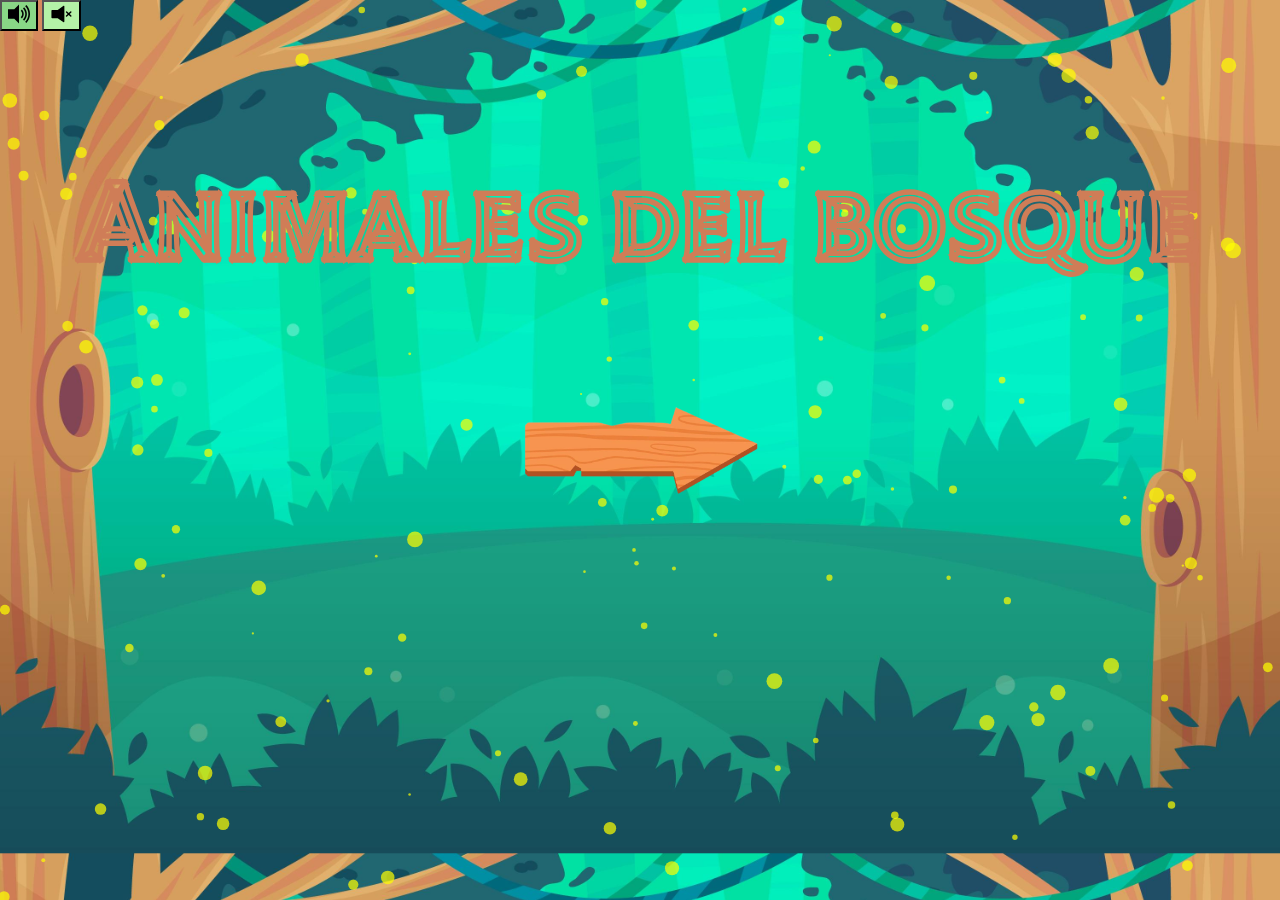
<file: index.html>
<!DOCTYPE html>
<html lang="es">
<head>
<meta charset="UTF-8">
<title>Diploma</title>
<link rel="stylesheet" href="css/presentacion-style.css">
</head>
<body >
<canvas id="canvas"></canvas>
<button id="play"  onclick="playMusic()"><img id="audio" src="imagenes/play.svg" alt=""></button>
<button id="paused" onclick="pauseMusic()"><img id="audio" src="imagenes/paused.svg" alt=""></button>

<div>
  <p>Animales del bosque</p>
  <a href="principal.html"><img src="imagenes/flecha.png" style="width: 20%;"></a>
</div>
<script src="js/presentacion.js"></script>
</body>
</html>
</file>
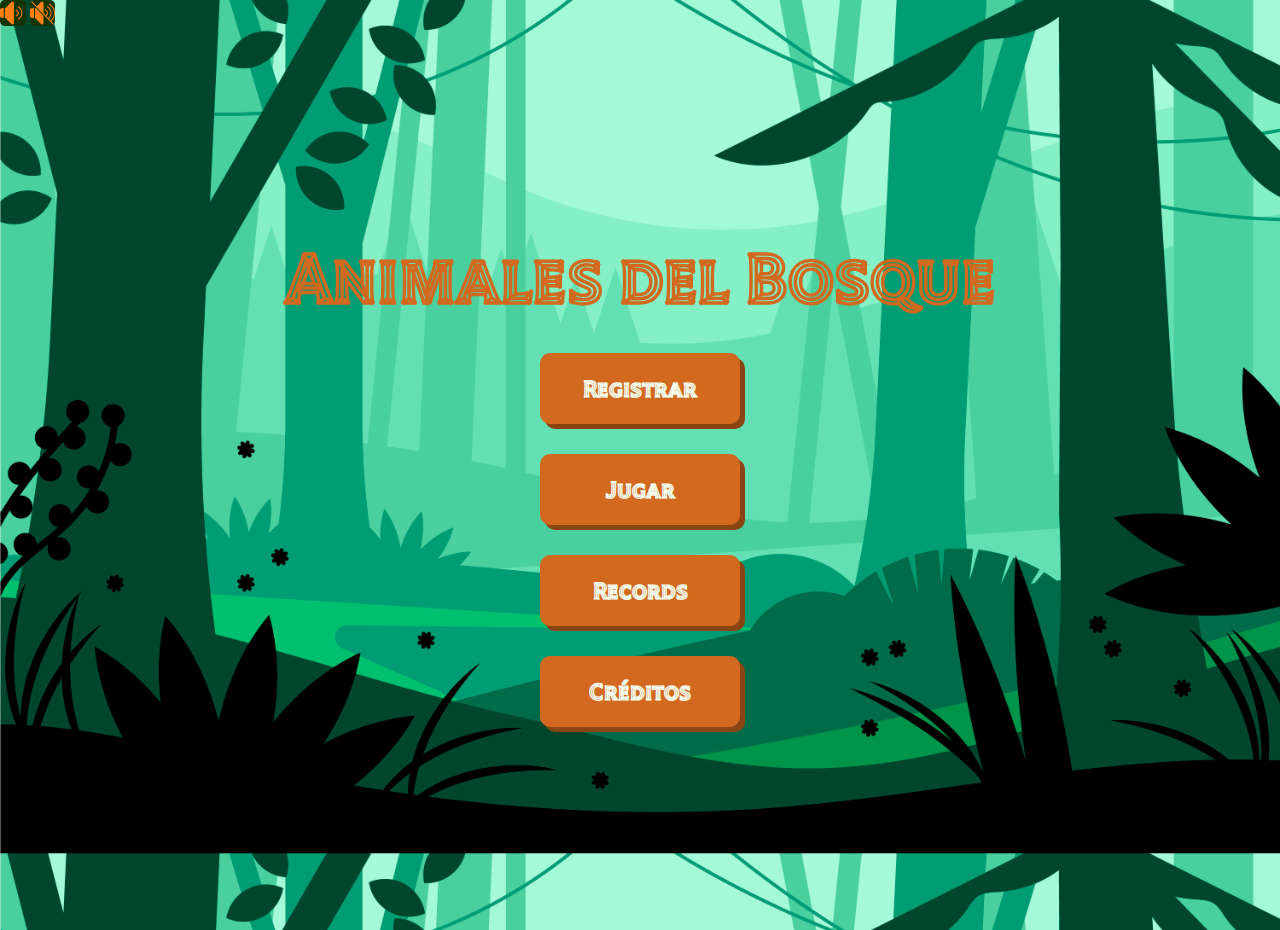
<file: principal.html>
<!DOCTYPE html>
<html lang="en">

<head>
    <meta charset="UTF-8">
    <meta http-equiv="X-UA-Compatible" content="IE=edge">
    <meta name="viewport" content="width=device-width, initial-scale=1.0">
    <!-- CSS -->
    <link rel="stylesheet" type="text/css" href="css/style.css">
    <link rel="stylesheet" href="css/styles-game.css">
    <!-- CDN -->
    <link href="https://cdn.jsdelivr.net/npm/bootstrap@5.3.0-alpha1/dist/css/bootstrap.min.css" rel="stylesheet" integrity="sha384-GLhlTQ8iRABdZLl6O3oVMWSktQOp6b7In1Zl3/Jr59b6EGGoI1aFkw7cmDA6j6gD" crossorigin="anonymous">
    <!-- Favicon -->
    <link rel="apple-touch-icon" sizes="57x57" href="imagenes/favicon-icon/apple-icon-57x57.png">
    <link rel="apple-touch-icon" sizes="60x60" href="imagenes/favicon-icon/apple-icon-60x60.png">
    <link rel="apple-touch-icon" sizes="72x72" href="imagenes/favicon-icon/apple-icon-72x72.png">
    <link rel="apple-touch-icon" sizes="76x76" href="imagenes/favicon-icon/apple-icon-76x76.png">
    <link rel="apple-touch-icon" sizes="114x114" href="imagenes/favicon-icon/apple-icon-114x114.png">
    <link rel="apple-touch-icon" sizes="120x120" href="imagenes/favicon-icon/apple-icon-120x120.png">
    <link rel="apple-touch-icon" sizes="144x144" href="imagenes/favicon-icon/apple-icon-144x144.png">
    <link rel="apple-touch-icon" sizes="152x152" href="imagenes/favicon-icon/apple-icon-152x152.png">
    <link rel="apple-touch-icon" sizes="180x180" href="imagenes/favicon-icon/apple-icon-180x180.png">
    <link rel="icon" type="image/png" sizes="192x192"  href="imagenes/favicon-icon/android-icon-192x192.png">
    <link rel="icon" type="image/png" sizes="32x32" href="imagenes/favicon-icon/favicon-32x32.png">
    <link rel="icon" type="image/png" sizes="96x96" href="imagenes/favicon-icon/favicon-96x96.png">
    <link rel="icon" type="image/png" sizes="16x16" href="imagenes/favicon-icon/favicon-16x16.png">
    <link rel="manifest" href="imagenes/favicon-icon/manifest.json">
    <meta name="msapplication-TileColor" content="#ffffff">
    <meta name="msapplication-TileImage" content="/ms-icon-144x144.png">
    <meta name="theme-color" content="#ffffff">
    <title>Inicio</title>
</head>

<body>
    <div class="sound">
        <img id="imgSound" src="imagenes/play.png" onclick="playMusic()">
        <img id="imgSound" src="imagenes/paused.png" onclick="pauseMusic()">
    </div>
    
    <div class="container-main">
        <h1 id="title-main">Animales del Bosque</h1>
        <button id="btn-main" onclick="RegisterStart()">Registrar</button>
        <button id="btn-main" onclick="PlayerSession()">Jugar</button>
        <button id="btn-main" class="records">Records</button>
        <button id="btn-main" class="btn-credits"> Créditos </button>
    </div>

    <!-- Modales -->
    <div class="modal-start">
        <form class="container">
            <h1 id="title">Registro</h1>
            <h3 id="subtitle">Introduce tu nombre</h3>
            <div class="buttons-tree">
                <input type="text" id="name" placeholder="Nombre" class="input-text">
                <button id="start-button">Register</button>
                <button id="tabla-score">Records</button>
                <button id="quit-button" class="close">Salir</button>
            </div>
        </form>
    </div>
    <div class="modal-login">
        <form class="container">
            <h1 id="title">Inicio de Sesion</h1>
            <h3 id="subtitle">Introduce tu nombre</h3>
            <div class="buttons-two">
                <input type="text" id="name-login" placeholder="Nombre" class="input-text">
                <button id="login-button">Login</button>
                <button id="tabla-score">Records</button>
                <button id="quit-button">Salir</button>
            </div>
        </form>
    </div>
    <!-- JS -->
    <script src="js/register.js"></script>
    <script src="js/login.js"></script>
    <script src="https://cdn.jsdelivr.net/npm/bootstrap@5.3.0-alpha1/dist/js/bootstrap.bundle.min.js"
        integrity="sha384-w76AqPfDkMBDXo30jS1Sgez6pr3x5MlQ1ZAGC+nuZB+EYdgRZgiwxhTBTkF7CXvN"
        crossorigin="anonymous"></script>
</body>
</html>
</file>
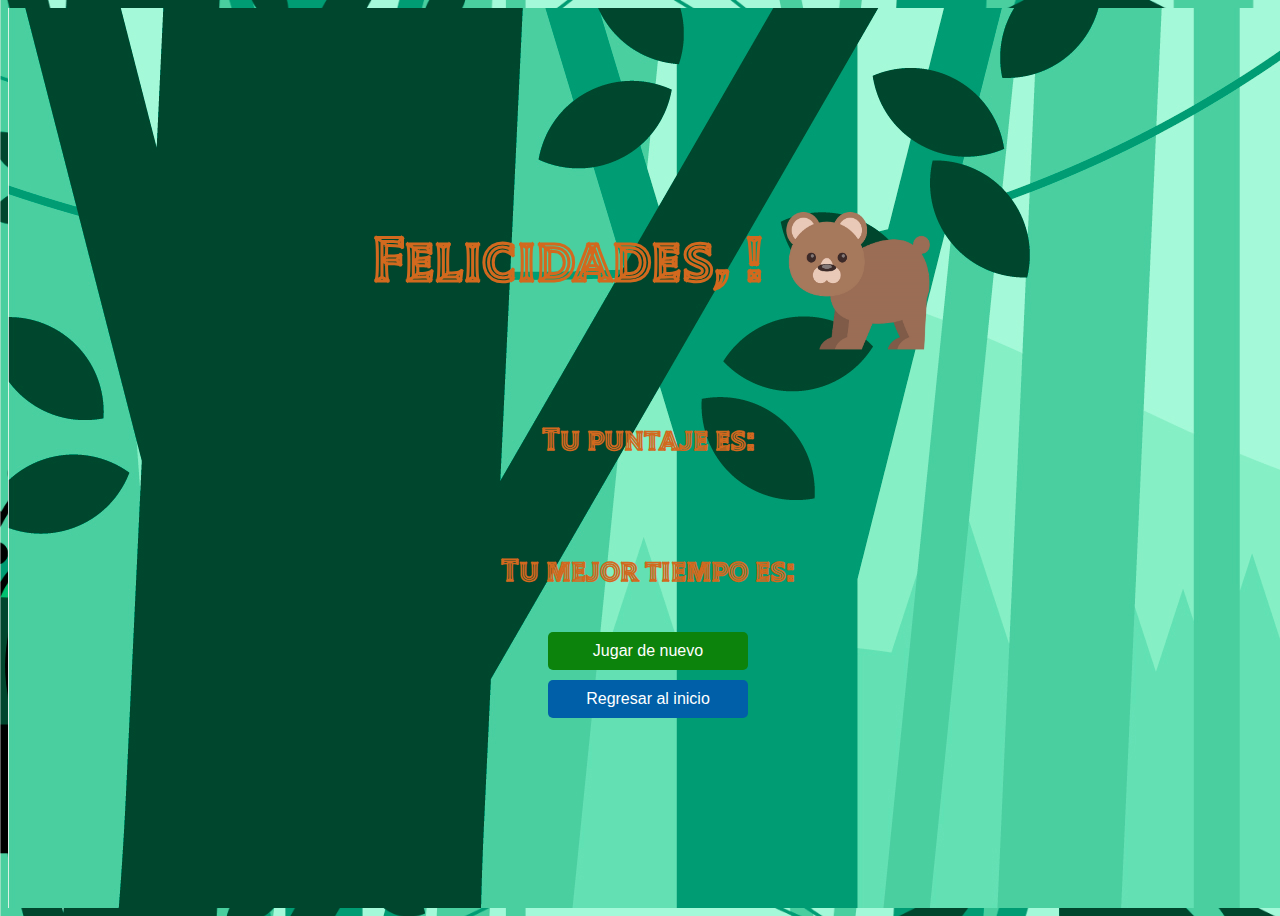
<file: html/congrats.html>
<!DOCTYPE html>
<html>

<head>
	<title>Felicidades</title>
	<!-- Favicon -->
	<link rel="apple-touch-icon" sizes="57x57" href="../imagenes/favicon-icon/apple-icon-57x57.png">
	<link rel="apple-touch-icon" sizes="60x60" href="../imagenes/favicon-icon/apple-icon-60x60.png">
	<link rel="apple-touch-icon" sizes="72x72" href="../imagenes/favicon-icon/apple-icon-72x72.png">
	<link rel="apple-touch-icon" sizes="76x76" href="../imagenes/favicon-icon/apple-icon-76x76.png">
	<link rel="apple-touch-icon" sizes="114x114" href="../imagenes/favicon-icon/apple-icon-114x114.png">
	<link rel="apple-touch-icon" sizes="120x120" href="../imagenes/favicon-icon/apple-icon-120x120.png">
	<link rel="apple-touch-icon" sizes="144x144" href="../imagenes/favicon-icon/apple-icon-144x144.png">
	<link rel="apple-touch-icon" sizes="152x152" href="../imagenes/favicon-icon/apple-icon-152x152.png">
	<link rel="apple-touch-icon" sizes="180x180" href="../imagenes/favicon-icon/apple-icon-180x180.png">
	<link rel="icon" type="image/png" sizes="192x192" href="../imagenes/favicon-icon/android-icon-192x192.png">
	<link rel="icon" type="image/png" sizes="32x32" href="../imagenes/favicon-icon/favicon-32x32.png">
	<link rel="icon" type="image/png" sizes="96x96" href="../imagenes/favicon-icon/favicon-96x96.png">
	<link rel="icon" type="image/png" sizes="16x16" href="../imagenes/favicon-icon/favicon-16x16.png">
	<link rel="manifest" href="../imagenes/favicon-icon/manifest.json">
	<meta name="msapplication-TileColor" content="#ffffff">
	<meta name="msapplication-TileImage" content="/ms-icon-144x144.png">
	<meta name="theme-color" content="#ffffff">
	<link rel="stylesheet" type="text/css" href="../css/style.css">
</head>

<body>
	<div id="congrats-screen">
		<div class="congrastImg">
			<h1 class="centred"> Felicidades, <span style="color: white;" id="alias"> </span>!</h1>
			<div> <img src="/imagenes/oso.png" id="logo"> </div>
		</div>
		<p>Tu puntaje es: <span id="congrats-score"></span></p>
		<p>Tu mejor tiempo es: <span id="congrats-time"></span></p>

		<button id="restart-button">Jugar de nuevo</button>
		<button id="Return-init">Regresar al inicio</button>
	</div>
	<script src="../js/congrats.js"></script>
</body>

</html>
</file>
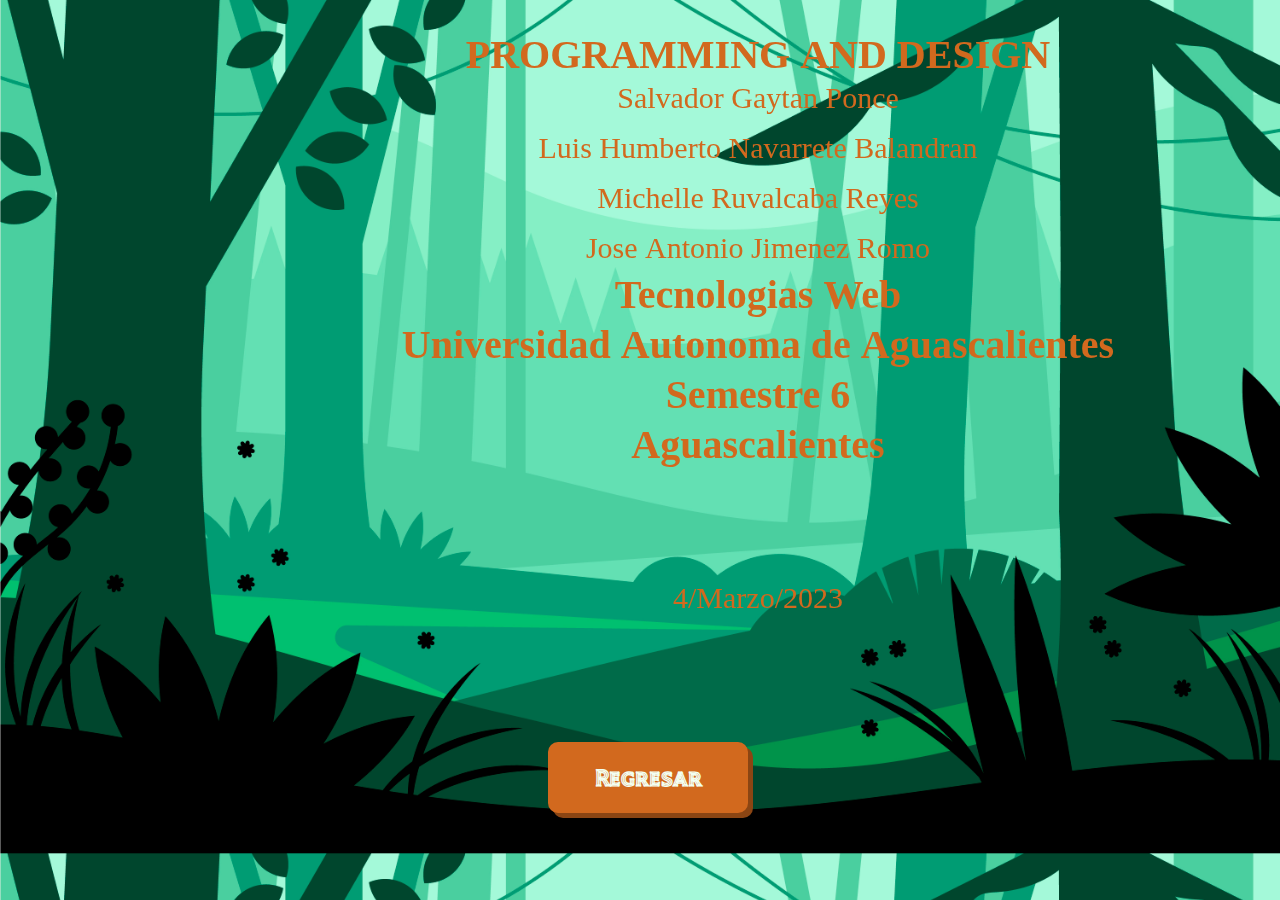
<file: html/creditos.html>
<!DOCTYPE html>
<html lang="en">

<head>
  <meta charset="UTF-8">
  <meta http-equiv="X-UA-Compatible" content="IE=edge">
  <meta name="viewport" content="width=device-width, initial-scale=1.0">
  <!-- Favicon -->
  <link rel="apple-touch-icon" sizes="57x57" href="../imagenes/favicon-icon/apple-icon-57x57.png">
  <link rel="apple-touch-icon" sizes="60x60" href="../imagenes/favicon-icon/apple-icon-60x60.png">
  <link rel="apple-touch-icon" sizes="72x72" href="../imagenes/favicon-icon/apple-icon-72x72.png">
  <link rel="apple-touch-icon" sizes="76x76" href="../imagenes/favicon-icon/apple-icon-76x76.png">
  <link rel="apple-touch-icon" sizes="114x114" href="../imagenes/favicon-icon/apple-icon-114x114.png">
  <link rel="apple-touch-icon" sizes="120x120" href="../imagenes/favicon-icon/apple-icon-120x120.png">
  <link rel="apple-touch-icon" sizes="144x144" href="../imagenes/favicon-icon/apple-icon-144x144.png">
  <link rel="apple-touch-icon" sizes="152x152" href="../imagenes/favicon-icon/apple-icon-152x152.png">
  <link rel="apple-touch-icon" sizes="180x180" href="../imagenes/favicon-icon/apple-icon-180x180.png">
  <link rel="icon" type="image/png" sizes="192x192" href="../imagenes/favicon-icon/android-icon-192x192.png">
  <link rel="icon" type="image/png" sizes="32x32" href="../imagenes/favicon-icon/favicon-32x32.png">
  <link rel="icon" type="image/png" sizes="96x96" href="../imagenes/favicon-icon/favicon-96x96.png">
  <link rel="icon" type="image/png" sizes="16x16" href="../imagenes/favicon-icon/favicon-16x16.png">
  <link rel="manifest" href="../imagenes/favicon-icon/manifest.json">
  <meta name="msapplication-TileColor" content="#ffffff">
  <meta name="msapplication-TileImage" content="/ms-icon-144x144.png">
  <meta name="theme-color" content="#ffffff">
  <link rel="stylesheet" href="../css/style.css">
  <title>Creditos</title>
  <style>
    body {
      font-family: 'LBosque', cursive;
      background-color: #67ae76;
    }
  </style>
</head>

<body>
  <canvas id="creditos" width="1450" height="730">
  </canvas>
  <div class="container-regresar">
    <button id="regresar" onclick="Regresar()">Regresar</button>
  </div>
  <script src="../js/credits.js"></script>
</body>

</html>
</file>
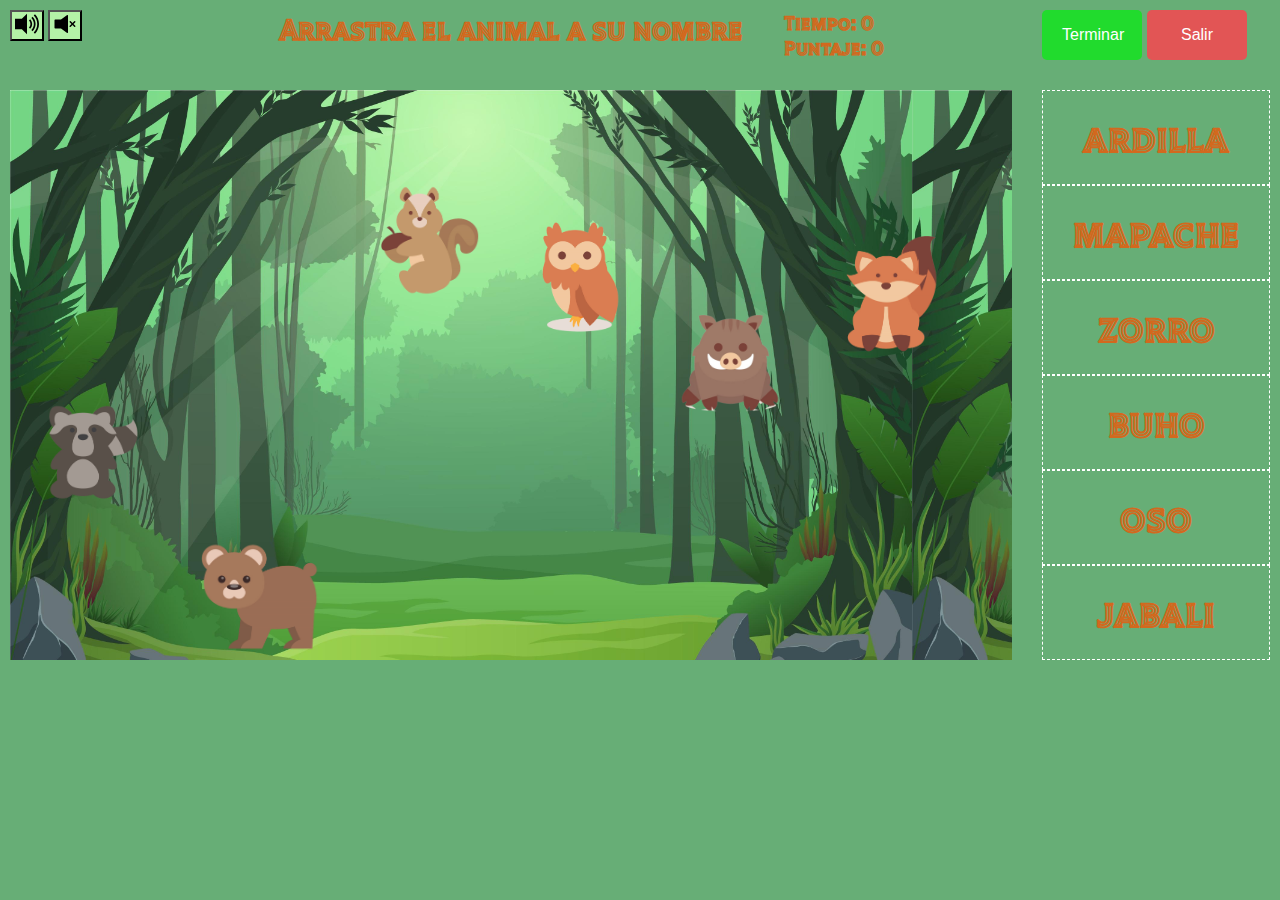
<file: html/game.html>
<!DOCTYPE html>
<html lang="en">

<head>
    <meta charset="UTF-8">
    <meta http-equiv="X-UA-Compatible" content="IE=edge">
    <link rel="stylesheet" href="../css/styles-game.css">
    <link rel="stylesheet" href="../css/areas.css">
    <!-- Favicon -->
    <link rel="apple-touch-icon" sizes="57x57" href="../imagenes/favicon-icon/apple-icon-57x57.png">
    <link rel="apple-touch-icon" sizes="60x60" href="../imagenes/favicon-icon/apple-icon-60x60.png">
    <link rel="apple-touch-icon" sizes="72x72" href="../imagenes/favicon-icon/apple-icon-72x72.png">
    <link rel="apple-touch-icon" sizes="76x76" href="../imagenes/favicon-icon/apple-icon-76x76.png">
    <link rel="apple-touch-icon" sizes="114x114" href="../imagenes/favicon-icon/apple-icon-114x114.png">
    <link rel="apple-touch-icon" sizes="120x120" href="../imagenes/favicon-icon/apple-icon-120x120.png">
    <link rel="apple-touch-icon" sizes="144x144" href="../imagenes/favicon-icon/apple-icon-144x144.png">
    <link rel="apple-touch-icon" sizes="152x152" href="../imagenes/favicon-icon/apple-icon-152x152.png">
    <link rel="apple-touch-icon" sizes="180x180" href="../imagenes/favicon-icon/apple-icon-180x180.png">
    <link rel="icon" type="image/png" sizes="192x192" href="../imagenes/favicon-icon/android-icon-192x192.png">
    <link rel="icon" type="image/png" sizes="32x32" href="../imagenes/favicon-icon/favicon-32x32.png">
    <link rel="icon" type="image/png" sizes="96x96" href="../imagenes/favicon-icon/favicon-96x96.png">
    <link rel="icon" type="image/png" sizes="16x16" href="../imagenes/favicon-icon/favicon-16x16.png">
    <link rel="manifest" href="../imagenes/favicon-icon/manifest.json">
    <meta name="msapplication-TileColor" content="#ffffff">
    <meta name="msapplication-TileImage" content="/ms-icon-144x144.png">
    <meta name="theme-color" content="#ffffff">

    <title>Juego</title>
</head>

<body>
    <div class="contenedor">
        <div class="sound">
            <button id="play"><img id="audio" src="../imagenes/play.svg" alt=""></button>
            <button id="paused"><img id="audio" src="../imagenes/paused.svg" alt=""></button>
        </div>
        <div class="header">
            <h2>Arrastra el animal a su nombre</h2>

        </div>
        <div class="time">
            <p id="timer">Tiempo: <span id="timer-value">0</span></p>
            <p id="score">Puntaje: <span id="score-value"> 0 </span></p>
        </div>
        <div class="score">

            <button id="end-button">Terminar</button>

            <button id="quit-button">Salir</button>
        </div>
        <main class="game">
            <div class="draggable-elements">

            </div>
        </main>
        <div class="animals">
            <div class="droppable-elements">

            </div>
        </div>
        <footer class="footer">
            <p class="wrong"> </p>
        </footer>
    </div>


    <script src="../js/game.js"></script>

</body>

</html>
</file>
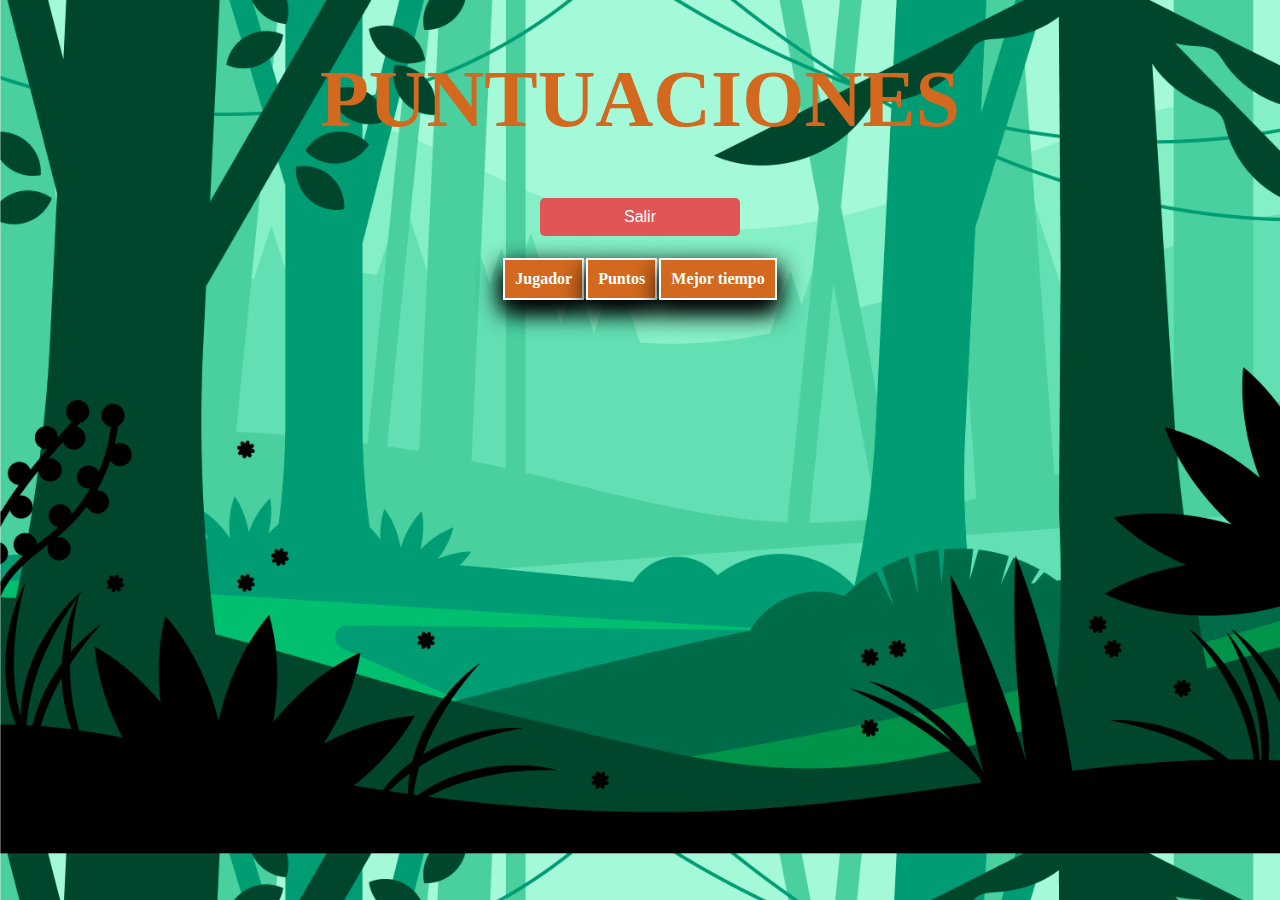
<file: html/scores.html>
<!DOCTYPE html>
<html lang="en">

<head>
    <meta charset="UTF-8">
    <meta http-equiv="X-UA-Compatible" content="IE=edge">
    <meta name="viewport" content="width=device-width, initial-scale=1.0">
    <title>Scores</title>
    <!-- Favicon -->
    <link rel="apple-touch-icon" sizes="57x57" href="../imagenes/favicon-icon/apple-icon-57x57.png">
    <link rel="apple-touch-icon" sizes="60x60" href="../imagenes/favicon-icon/apple-icon-60x60.png">
    <link rel="apple-touch-icon" sizes="72x72" href="../imagenes/favicon-icon/apple-icon-72x72.png">
    <link rel="apple-touch-icon" sizes="76x76" href="../imagenes/favicon-icon/apple-icon-76x76.png">
    <link rel="apple-touch-icon" sizes="114x114" href="../imagenes/favicon-icon/apple-icon-114x114.png">
    <link rel="apple-touch-icon" sizes="120x120" href="../imagenes/favicon-icon/apple-icon-120x120.png">
    <link rel="apple-touch-icon" sizes="144x144" href="../imagenes/favicon-icon/apple-icon-144x144.png">
    <link rel="apple-touch-icon" sizes="152x152" href="../imagenes/favicon-icon/apple-icon-152x152.png">
    <link rel="apple-touch-icon" sizes="180x180" href="../imagenes/favicon-icon/apple-icon-180x180.png">
    <link rel="icon" type="image/png" sizes="192x192" href="../imagenes/favicon-icon/android-icon-192x192.png">
    <link rel="icon" type="image/png" sizes="32x32" href="../imagenes/favicon-icon/favicon-32x32.png">
    <link rel="icon" type="image/png" sizes="96x96" href="../imagenes/favicon-icon/favicon-96x96.png">
    <link rel="icon" type="image/png" sizes="16x16" href="../imagenes/favicon-icon/favicon-16x16.png">
    <link rel="manifest" href="../imagenes/favicon-icon/manifest.json">
    <meta name="msapplication-TileColor" content="#ffffff">
    <meta name="msapplication-TileImage" content="/ms-icon-144x144.png">
    <meta name="theme-color" content="#ffffff">
    <link rel="stylesheet" href="../css/styles-table.css">
</head>

<body>
    <h1>PUNTUACIONES</h1>
    <div class="salida">
        <button id="salir">Salir</button>
    </div>
    <table id="listado"></table>
    <script src="../js/scores.js"></script>
</body>

</html>
</file>
<file: css/presentacion-style.css>
@font-face {
    font-family: myFirstFont;
    src: url(../recursos/LetraBosque.ttf);
}

body{
margin: 0;
padding: 0;

}

#canvas{
    position: fixed;
    z-index: -1;
    left: 0;
    right: 0;
    width: 100%;
    height: 100%;
    background-image: url('../imagenes/fondo1.jpg');
    background-size: 100%;
}

p{
    color: #cf7d57;
    font: bold 115px myFirstFont;
}

div{
    position: absolute;
    margin-left: auto;
    margin-right: auto;
    left: 0;
    right: 0;
    text-align: center;
    padding: 0px;
}

#play,#paused{
    width: 3%;
    background-color: #b4f2a7;
}
#play:hover, #paused:hover{
    background-color: #89d786;
}
</file>
<file: css/style.css>
body {
    font-family: 'LBosque', cursive;
    background-image: url('../imagenes/fondo-inicio.jpg');
    background-size: 100%;
    width: 100%;
}

.container {
    display: flex;
    flex-direction: column;
    align-items: center;
    justify-content: center;
    background-color: rgb(0, 64, 43);
}

.buttons-two {
    display: flex;
    flex-direction: column;
    align-items: center;
    gap: 10px;
}

#title,
#subtitle {
    color: white;
}


.buttons-tree {
    flex-direction: column;
    gap: 10px;
}

.input-text {
    padding: 10px;
    border: 1px solid #ccc;
    border-radius: 5px;
    font-size: 16px;
    color: #333;
    background-color: #f2f2f2;
}

.input-text:focus {
    outline: none;
    border-color: #0077c2;
    box-shadow: 0 0 5px #0077c2;
}

h1 {
    padding: 20px 10px;
    margin-top: 0;
}


#game-screen,
#congrats-screen {
    display: block;
}

#quit-button,
#quit-button-2 {
    background-color: rgb(226, 85, 85);
    ;
    color: #fff;
    border: none;
    border-radius: 5px;
    padding: 10px 20px;
    font-size: 1rem;
    cursor: pointer;
    width: 200px;
}

#quit-button:hover,
#quit-button-2:hover {
    background-color: red
}

#start-button,
#restart-button,
#login-button,
#Return-init {
    width: 200px;
}

#restart-button {
    background-color: rgb(12, 131, 12);
    color: #fff;
    border: none;
    border-radius: 5px;
    padding: 10px 20px;
    font-size: 1rem;
    cursor: pointer;
}

#restart-button:hover {
    background-color: rgb(16, 173, 16);
}


#start-button,
#end-button,
#login-button,
#Return-init {
    background-color: #0077c2;
    color: #fff;
    border: none;
    border-radius: 5px;
    padding: 10px 20px;
    font-size: 1rem;
    cursor: pointer;
}

#start-button:hover,
#end-button:hover,
#login-button:hover,
#Return-init {
    background-color: #005fa8;
}

#score,
#timer {
    font-size: 2rem;
    margin-top: 2rem;
    color: #0077c2;
}

#congrats-screen {
    display: flex;
    flex-direction: column;
    justify-content: center;
    align-items: center;
    gap: 10px;
    height: 100vh;
    background-image: url("../imagenes/fondo-inicio.jpg");
    color: chocolate;
    font-family: 'LBosque', cursive;
}

.congrastImg {
    display: flex;
    flex-direction: row;
    justify-content: center;
    align-items: center;
}

#logo {
    width: 150px;
    height: 150px;
    float: right;
    margin-left: 10px;
}

#congrats-screen h1 {
    font-size: 4rem;
    color: chocolate;
}

#congrats-screen p {
    font-size: 2rem;
    margin-top: 3rem;
    font-weight: bold;
}

#congrats-score,
#congrats-time {
    font-weight: bold;
    color: white;
}

/* Modales */
/* Estilos para el botón que abre el modal */
/* Modal Login*/
.modal-login {
    display: none;
    position: fixed;
    z-index: 1;
    left: 0;
    top: 0;
    width: 100%;
    height: 100%;
    overflow: auto;
    background-color: rgba(0, 0, 0, 0.4);
}

.modal-login .container {
    position: absolute;
    top: 50%;
    left: 50%;
    transform: translate(-50%, -50%);
    width: 20%;
    max-height: 80%;

    border-radius: 10px;
    box-shadow: 0 0 20px rgba(0, 0, 0, 0.2);
    padding: 20px;
}

/* Estilos para los botones del modal */
.modal-login .buttons-two {
    display: flex;
    justify-content: center;
    align-items: center;
    margin-top: 20px;
}

/* Estilos para el botón de cerrar el modal */
.modal-login .close {
    color: #aaaaaa;
    float: right;
    font-size: 28px;
    font-weight: bold;
}

.modal-login .close:hover,
.modal-login .close:focus {
    color: #000;
    text-decoration: none;
    cursor: pointer;
}

/* Modal Registro*/
.modal-start {
    display: none;
    position: fixed;
    z-index: 1;
    left: 0;
    top: 0;
    width: 100%;
    height: 100%;
    overflow: auto;
    background-color: rgba(0, 0, 0, 0.4);
}

.modal-start .container {
    position: absolute;
    top: 50%;
    left: 50%;
    transform: translate(-50%, -50%);
    width: 20%;
    max-height: 80%;

    border-radius: 10px;
    box-shadow: 0 0 20px rgba(0, 0, 0, 0.2);
    padding: 20px;
}



/* Estilos para los botones del modal */
.modal-start .buttons-tree {
    display: flex;
    justify-content: center;
    align-items: center;
    margin-top: 20px;
}

#tabla-score {
    background-color: rgb(8, 97, 16);
    color: #fff;
    border: none;
    border-radius: 5px;
    padding: 10px 20px;
    font-size: 1rem;
    cursor: pointer;
    width: 200px;
}

#tabla-score:hover {
    background-color: rgb(13, 126, 23);
}

/* Estilos para el botón de cerrar el modal */
.modal-start .close {
    color: #aaaaaa;
    float: right;
    font-size: 28px;
    font-weight: bold;
}

.modal-start .close:hover,
.modal-start .close:focus {
    color: #000;
    text-decoration: none;
    cursor: pointer;
}

@font-face {
    font-family: 'LBosque';
    src: url('../recursos/LetraBosque.ttf');
}

/* Index */

.container-main {
    display: flex;
    flex-direction: column;
    align-items: center;
    justify-content: center;
    height: 100vh;
    gap: 10px;
}

#btn-main , #regresar{
    padding: 20px;
    font-family: 'LBosque';
    font-weight: bold;
    font-size: 24px;
    background-color: chocolate;
    color: #F2FFF2;
    border: none;
    border-radius: 10px;
    margin-bottom: 20px;
    cursor: pointer;
    width: 200px;
    text-align: center;
    box-shadow: 5px 5px #8B4513;
}

#btn-main:hover , #regresar:hover{
    background-color: #8B4513;
    color: #F2FFF2;
    box-shadow: none;
}

#btn-main:focus {
    outline: none;
}

#imgSound {
    cursor: pointer;
    width: 2%;
    height: 2%;
    background-color: rgb(22, 53, 5);
    border-radius: 5px;
    transition: transform 0.3s ease-out;
}

#imgSound:hover {
    background-color: rgb(43, 105, 9);
    transform: scale(1.2);
}

#title-main {
    font-size: 72px;
    font-family: 'LBosque';
    font-weight: bold;
    color: chocolate;
    animation: bounce 2s infinite;
}

@keyframes bounce {
    0% {
      transform: translateY(0);
    }
    50% {
      transform: translateY(-20px);
    }
    100% {
      transform: translateY(0);
    }
}

.container-regresar{
    display: flex;
    justify-content: center;
    align-items: center;
}
</file>
<file: css/styles-game.css>
*{
    margin : 0;
    padding: 0;
    box-sizing: border-box;
}

#animalNames{
    text-align: center;
    font-size: 20px;
    color: white;
    padding: 10px;
}

body{
  font-family: 'LBosque', cursive;
 /*background-image: url("imagenes/fondo.jpg") ;*/
  background-color: #67ae76;
  color:chocolate;
}


#play,#paused{
    width: 15%;
    background-color: #b4f2a7;
}


#play:hover, #paused:hover{
    background-color: #89d786;
}


#mapache{
    display: flex;
    flex-direction: row;
    align-items: center;
}

#zorro{
    display: flex;
    flex-direction: row;
    align-items: center;
}

#oso{
    display: flex;
    flex-direction: row;
    align-items: center;
}

#jabali{
    display: flex;
    flex-direction: row;
    align-items: center;
}

#buho{
    display: flex;
    flex-direction: row;
    align-items: center;
}

#ardilla{
    display: flex;
    flex-direction: row;
    align-items: center;
}

#audio{
    width: 80%;
}

.draggable-elements{
    height: 570px;
    display: flex;
    background-image: url(../imagenes/fondo.jpg);
    background-size: 90%;
    
}

.names{
    border: 1.5px dashed white;
   
    height: 95px;
    display: flex;
    flex-direction: row;
    justify-content: center;
    align-items: center;
    font-size: 40px;
    font-weight: bold;

   
  
    
    place-content: center;
    
}
.image{
    width: 100px;

}
.animal{
    padding: 30px;
}
.wrong{
    text-align: center;
    font-size: 50px;
    font-weight: bold;
    color: wheat;
}
#quit-button{
   
    background-color: rgb(226, 85, 85);
    color: #fff;
    border: none;
    border-radius: 5px;
    padding: 10px 20px;
    font-size: 1rem;
    cursor: pointer;
    width: 100px;
    height: 50px;
}
#end-button{
   
    background-color: rgb(33, 219, 45);
    
    color: #fff;
    border: none;
    border-radius: 5px;
    padding: 10px 20px;
    font-size: 1rem;
    cursor: pointer;
    width: 100px;
    height: 50px;
}

 
@font-face {
    font-family: 'LBosque';
    src: url('../recursos/LetraBosque.ttf');
}
</file>
<file: css/areas.css>
.contenedor{
    width: 100%;
    display: grid;
    grid-gap: 10px;
    grid-template-columns: repeat(5,1fr);
    grid-template-rows: repeat(8,auto);
    grid-template-areas: "sound header header time score"
                         "game game game game animals"
                         "game game game game animals"
                         "game game game game animals"
                         "game game game game animals"
                         "game game game game animals"
                         "game game game game animals"
                         "footer footer footer footer footer"
}

.contenedor > div,
.contenedor .sound,
.contenedor .header,
.contenedor .time,
.contenedor .score,
.contenedor .game,
.contenedor .animals,
.contenedor .footer{
    padding: 10px;
}

.contenedor .header{
    grid-area: header;
    text-align: center;
    font-size: 20px;
}

.contenedor .sound{
    grid-area: sound;
}

.contenedor .time{
    grid-area: time;
    font-size: 20px;
    font-weight: bold;
}

.contenedor .score{
    grid-area: score;
    font-size: 20px;
    font-weight: bold;
}
.contenedor .game{
   grid-area: game;
}
.contenedor .animals{
    grid-area: animals;
}
.contenedor .footer{
    grid-area: footer;
}
</file>
<file: css/styles-table.css>
body{
   font-family: 'LBosque', cursive;
    background-image: url('../imagenes/fondo-inicio.jpg');
    background-size: 100%;
}
#listado{
   /* display: flex;
    justify-content: center;
    align-items: center;*/
    display: grid;
    place-items: center;
    text-align: center;
    color:white;
    margin: 20px;
}
tr,th,td{
    background-color: chocolate;
    border: solid 2px white;
    padding: 10px;
    transition: 1s;
    box-shadow: 0 10px 25px black;
}
td:hover{
    background-color: rgb(159, 77, 19); 
    transform: scale(1.1);
}
h1{
    text-align: center;
    color: chocolate;
    font-size: 80px;
}
.salida{
display: flex;
justify-content: center;
align-items: center;
}
#salir{
    background-color: rgb(226, 85, 85);
    color: #fff;
    border: none;
    border-radius: 5px;
    padding: 10px 20px;
    font-size: 1rem;
    cursor: pointer;
    width: 200px;
}
#salir:hover{
    background-color: red;
}
</file>
